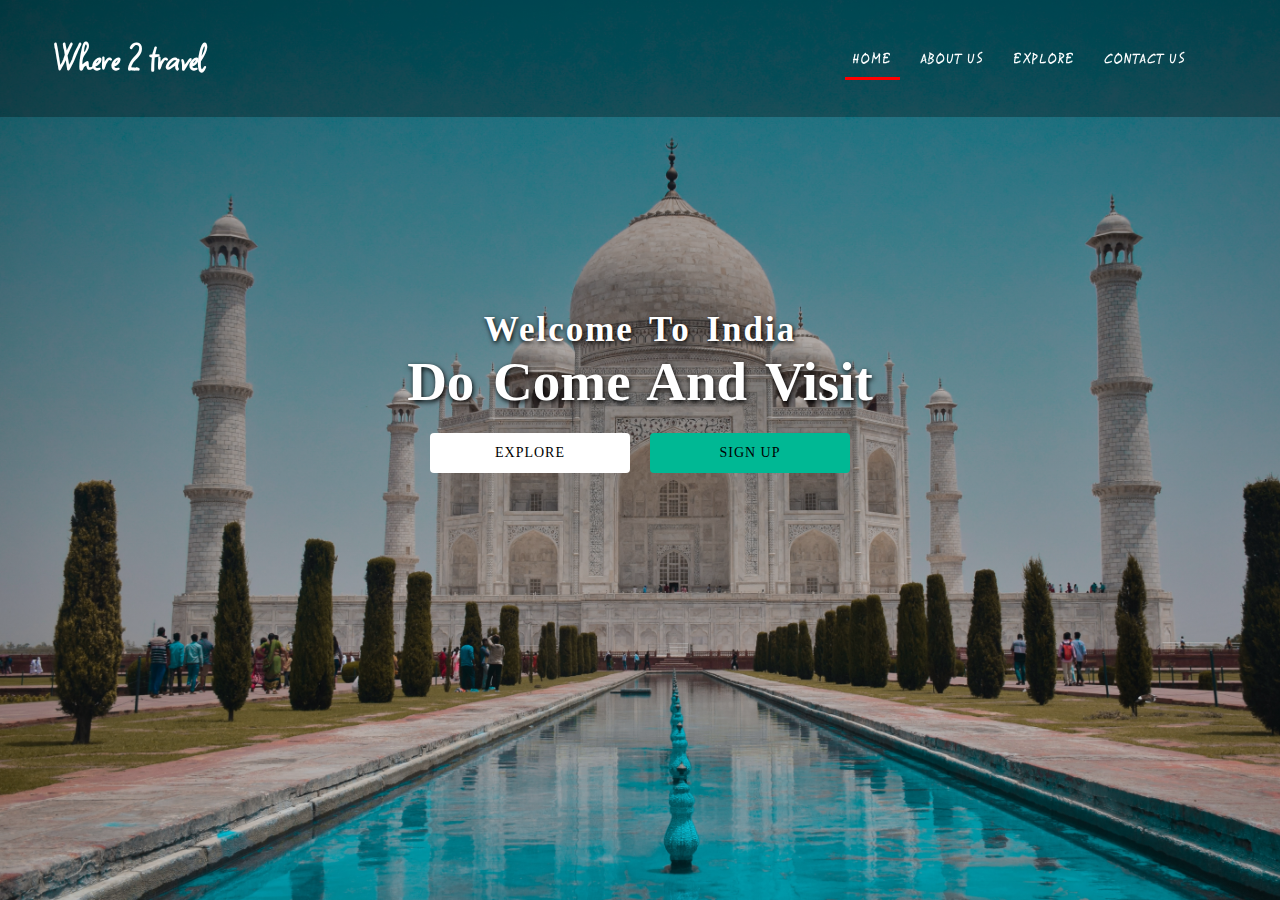
<file: index.html>
<!DOCTYPE html>
<html lang="en">
<head>
    <meta charset="UTF-8">
    <meta http-equiv="X-UA-Compatible" content="IE=edge">
    <meta name="viewport" content="width=device-width, initial-scale=1.0">
    <link rel="stylesheet" href="style.css">
    <link rel="preconnect" href="https://fonts.googleapis.com">
    <link rel="preconnect" href="https://fonts.gstatic.com" crossorigin>
    <link href="https://fonts.googleapis.com/css2?family=Ms+Madi&family=Oswald:wght@500&family=Square+Peg&family=Water+Brush&display=swap" rel="stylesheet">
<title> Where 2 Travel </title>
</head>
<body>
    
    <header>
        
        <nav>
   
            <div class="logo">
                <h1> Where 2 travel </h1>
            </div>
            <div class="menu">

                <li>
                    
                    <a class="active" href="#">Home</a>
                    <a href="about.html">About us</a>
                    <a href="explore.html">Explore</a>
                    <a href="contact.html">Contact us</a>
                </li>
            </div>
        </nav>


        <main>
            <div class="container">
                <h2>Welcome To India  </h2>
                <h3>Do Come And Visit <span class="change"></span></h3>

                <div class="button">
                    
                    <a href="#"> <div class="btn1"> Explore </div></a>
                    <a href="#"> <div class="btn2"> Sign up  </div> </a>
                </div>

            </div>
        </main>

        <div class="data">
            
        </div>
    </header>

    

</body>
</html>
</file>
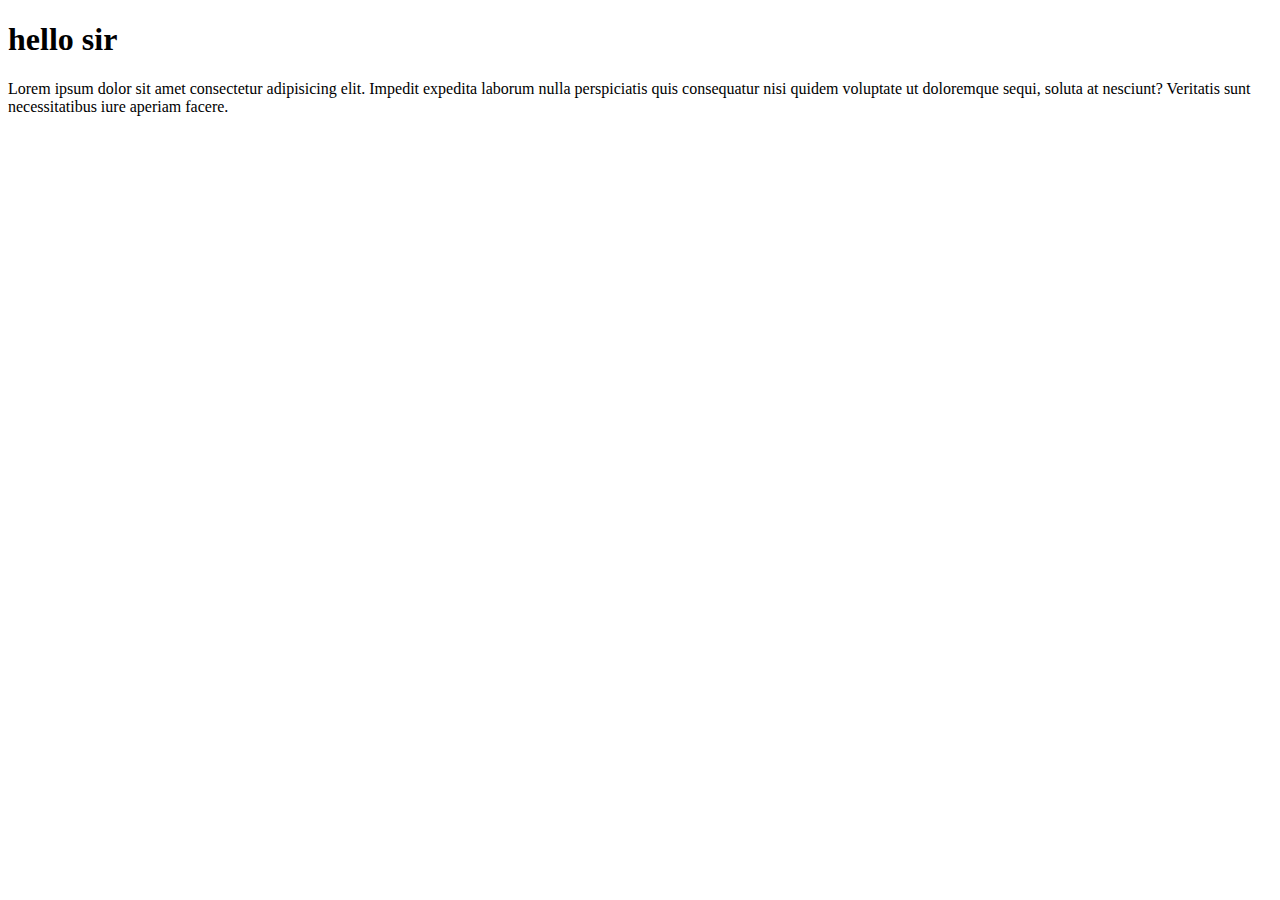
<file: about.html>
<!DOCTYPE html>
<html lang="en">
<head>
    <meta charset="UTF-8">
    <meta http-equiv="X-UA-Compatible" content="IE=edge">
    <meta name="viewport" content="width=device-width, initial-scale=1.0">
    <title>Document</title>
</head>
<body>
    
    <h1>hello sir </h1>
    <p>Lorem ipsum dolor sit amet consectetur adipisicing elit. Impedit expedita laborum nulla perspiciatis quis consequatur nisi quidem voluptate ut doloremque sequi, soluta at nesciunt? Veritatis sunt necessitatibus iure aperiam facere.</p>
</body>
</html>
</file>
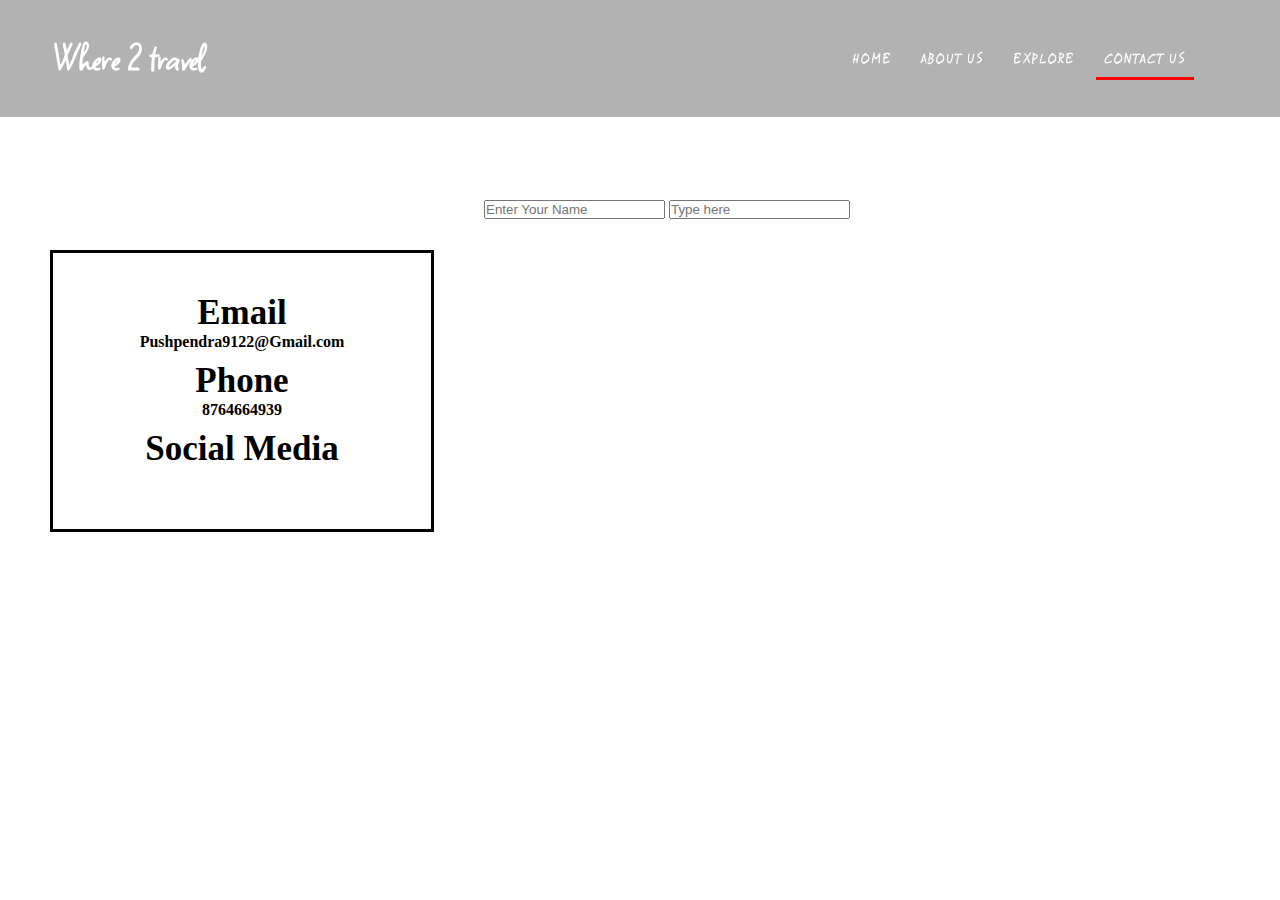
<file: contact.html>
<!DOCTYPE html>
<html lang="en">
<head>
    <meta charset="UTF-8">
    <meta http-equiv="X-UA-Compatible" content="IE=edge">
    <meta name="viewport" content="width=device-width, initial-scale=1.0">
    <link rel="stylesheet" href="style.css">
    <link rel="preconnect" href="https://fonts.googleapis.com">
    <link rel="preconnect" href="https://fonts.gstatic.com" crossorigin>
    <link href="https://fonts.googleapis.com/css2?family=Ms+Madi&family=Oswald:wght@500&family=Square+Peg&family=Water+Brush&display=swap" rel="stylesheet">


    <link rel="stylesheet" href="https://cdnjs.cloudflare.com/ajax/libs/font-awesome/6.1.1/css/all.min.css" integrity="sha512-KfkfwYDsLkIlwQp6LFnl8zNdLGxu9YAA1QvwINks4PhcElQSvqcyVLLD9aMhXd13uQjoXtEKNosOWaZqXgel0g==" crossorigin="anonymous" referrerpolicy="no-referrer" />


    <title> Where 2 Travel </title>
</head>
<body>
    
  
        <nav>
   
            <div class="logo">
                <h1> Where 2 travel </h1>
            </div>
            <div class="menu">

                <li>
                    
                    <a  href="index.html">Home</a>
                    <a href="about.html">About us</a>
                    <a href="explore.html">Explore</a>
                    <a class="active" href="contact.html">Contact us</a>
                </li>
            </div>
        </nav>


        
    <div class="contact">

        <div class="contact_box">
            <h2>Contact us</h2>
            
        </div>
        <div class="boxes">

            <div class="contact_info">
                
            <div class="data">

                <h3> <i class="fa-solid fa-envelope"></i> Email</h3>
                <h4>Pushpendra9122@Gmail.com</h4>
            </div>
            
            <div class="data">

                <h3> <i class="fa-solid fa-phone"></i>Phone</h3>
                <h4>8764664939</h4>
            </div>

            <div class="data">

                <h3> Social Media</h3>

               <div class="social_media_icon">

                   <div class="instagram_icon">
                    <a href="https://www.instagram.com/psycho.hitman/">   <h4><i class="fa-brands fa-instagram"></i></h4> </a>
                    </div>
                    
                    <div class="facebook_icon">
                      <a href="https://www.facebook.com/pushpendra.baswal.1">  <h4><i class="fa-brands fa-facebook"></i></h4></a>
                    </div>

                    <div class="twitter_icon">
                      <a href="https://twitter.com/PSYCHO__HITMAN">  <h4><i class="fa-brands fa-twitter"></i></h4> </a>
                    </div>
                    
                </div> 
                

            </div>


        </div>


        <div class="send_me">
            <form action="">

                <input type="text" placeholder="Enter Your Name ">
                <input type="message" placeholder="Type here">
            </form>
        </div>
    </div>

    
</div>

</body>
</html>
</file>
<file: style.css>
*{
    padding: 0px;
    margin: 0px;
    box-sizing: border-box;
    /* font-family: 'Ms Madi', cursive; */
    /* font-family: 'Ms Madi', cursive; */
    /* font-family: 'Oswald', sans-serif; */
    
}

html {
    scroll-behavior: smooth;
  }



header{
    height: 100vh;
    width: 100%;
    background-image: linear-gradient(rgba(0,0,0,0.4),rgba(0,0,0,0.1)) , url('taj.jpg');
    background-repeat: no-repeat;
    background-size: cover;
}

nav{
    height: 13vh;
    width: 100%;
    display: flex;    
    background-color: rgb(0, 0, 0,0.3);
    text-align: center;
    color: white;
    justify-content: space-between;
    align-items: center;
    position: fixed;
    /* background-color:green; */
    z-index: 99;

}


nav .logo{
    width: 20%;
    font-weight: bold;
    font-size: 20px;
    /* justify-content: center; */
    /* text-align:  center; */
}

nav .logo h1{
    /* text-transform:uppercase; */
    /* font-family: 'Water Brush', cursive; */
    font-family: 'Square Peg', cursive;
}

nav .menu{
    width: 40%;
    display: flex;
    justify-content: space-around;
    font-weight: 900;
    /* margin-right: 25% ; */
/* font-family: 'Oswald', sans-serif; */
font-family: 'Square Peg', cursive;


}

nav li{

    list-style: none;
}


nav a{
    text-transform: uppercase;
    text-decoration: none;
    /* width: 25%; */
    /* margin-right: 60px; */
    color: white;
    padding: 8px ;
    margin-right: 10px;
    letter-spacing: 2px;
}

nav .menu li a.active {
    border-bottom: solid red;
}

nav a:hover{
    border-bottom: solid red;
}

main{
    height: 87vh;
    width: 100%;
    display: flex;
    justify-content: center;
    align-items: center;
    /* color: white; */
} 

.container{
    color: white;
    text-align: center;
}

main .container h2{
    font-size: 35px;
    font-weight: 600;
    letter-spacing: 2px;
    word-spacing: 5px;
     text-shadow: 1px 2px 5px black;
}

main .container h3{
    font-size: 55px;
    font-weight: 600;
    /* letter-spacing: 2px; */
    word-spacing: 5px;
     text-shadow: 1px 2px 5px black;
    
}

.button{
    display: flex;

    justify-content: center;
    /* box-shadow: 1px 2px 5px black; */
    /* background-color: red; */
    
}

.button a{
    /* padding: 15px  20px ; */
    /* outline: none; */
        text-transform: uppercase;
    font-size: 14px;
    font-weight: 500;
    text-decoration: none;
    letter-spacing: 1px; 
    margin-top: 20px;   
}
.button .btn1{
    background-color: #fff;
    color: #000;
    padding: 12px 30px;
    border-radius: 4px;
    margin-right: 10px;
    width: 200px;
}

.btn1:hover{
    background-color: #00b894;
    transition: 0.5s ease;
}

.button .btn2{
    background-color: #00b894;
    color: #000;
    padding: 12px 30px;
    border-radius: 4px;
    margin-left: 10px;
    width: 200px;

}

.btn2:hover{
    background-color: #fff;
    transition: 0.5s;
}

.change::after{
    content: '';
    color: #00b894;
    animation: changetext 15s linear infinite;
}


@keyframes changetext{
    0%{content: " Agra ";}
    9%{content: " Jaipur ";}
    18%{content: " Darjeeling ";}
    27%{content: " Mumbai ";}
    36%{content: " Shimla ";}
    45%{content: " Rishikesh ";}
    54%{content: " Varanasi ";}
    63%{content: " Amritsar ";}
    72%{content: " Ajanta and Ellora Caves";}
    81%{content: " Manali ";}
    90%{content: " Ladakh ";}
}

.explore_data{
    height: 590vh;
    width: 100%;
    /* display: flex; */
    /* background-color: gray; */
}
.heading_explore_cities{
    height: 200px;
    text-align: center;
    background-image: url('http://exploreindia.net/images/indiatour.png');
    background-size:cover;
    background-repeat: no-repeat;
    /* background-position-x: center; */
    display: flex;
    align-items: center;
    justify-content: center;
}
.cities .heading_explore_cities h2{
    text-align: center;
    font-size: 45px;
    margin: 8px;
    display: inline-block;
    color: black;
    /* padding: 40px; */
    /* margin:auto; */
    text-shadow: 2px 2px 5px red;
}

.wrapper{
    display: flex;
    text-align: center;
    justify-content: center;
    width: 70%;
    background-color: rebeccapurple;
    float: left;
    margin: 10px;
    height: 40vh;
    border-radius: 8px;

}

.wrapper:hover , .wrapper2:hover {
    box-shadow: 2px 2px 10px black;

}

.wrapper .data h2 , .wrapper2 .data h2{
    font-size: 40px;
    font-weight: 900;
    margin: auto;
    position: relative;
    top: 10px;

}

.wrapper .data p , .wrapper2 .data p{
    width: 80%;
    position: relative;
    top: 25px;
    margin: auto;
    align-items: center;
}

.wrapper .image img , .wrapper2 .image img{
    height: 100%;
    /* width: 100%; */
    /* float : right; */
    border-radius: 10px;
}
.wrapper2{
  display: flex;
    text-align: center;
    justify-content: center;
    width: 70%;
    background-color: red;
    float: right;
    margin: 10px;
    height: 40vh;
    border-radius: 8px;
    transition: width ;
}

/* effect part hover on imgage */


/* ::-webkit-scrollbar{
    width: 0;
} */


.contact{
    height: 100vh;
    /* background-color: #868686; */
    width: 100%;
}

.contact .contact_box{
    width: 100%;
    height: 200px;
    /* background-image: url('https://images.unsplash.com/photo-1500829243541-74b677fecc30?crop=entropy&cs=tinysrgb&fit=crop&fm=jpg&h=300&ixid=MnwxfDB8MXxyYW5kb218MHx8bmF0dXJlfHx8fHx8MTY1MDkxMjM1Ng&ixlib=rb-1.2.1&q=80&utm_campaign=api-credit&utm_medium=referral&utm_source=unsplash_source&w=1600'); */

    background-image: url('https://source.unsplash.com/1600x300/?nature');
    background-size: cover;
    /* background-repeat: no-repeat; */
    display: flex;
    justify-content: center;
    align-items: center;
    text-align: center;
    font-size: 35px;
    color: white;

}

.contact_info{
    width: 30%;
    /* background-color: blue; */
    border: solid black;
    margin: 50px 50px;
    padding: 30px;
}
.contact_info .data{
    margin: 10px;
}
.contact_info h3{
    font-size: 35px;

}


.social_media_icon{
    display: flex;
    justify-content: center;
}
.data {
    text-align:center;
}


.contact_info .facebook_icon{
    padding: 10px;
    font-size: 55px;
    color: #0011ff;
}
.contact_info .instagram_icon{
    padding: 10px;
    font-size: 55px;
    color: purple;
}
.contact_info .twitter_icon{
    padding: 10px;
    font-size: 55px;
    color: blue;
}

.social_media_icon a{
    text-decoration: none;

}

.boxes{
    display: flex;
}
</file>
